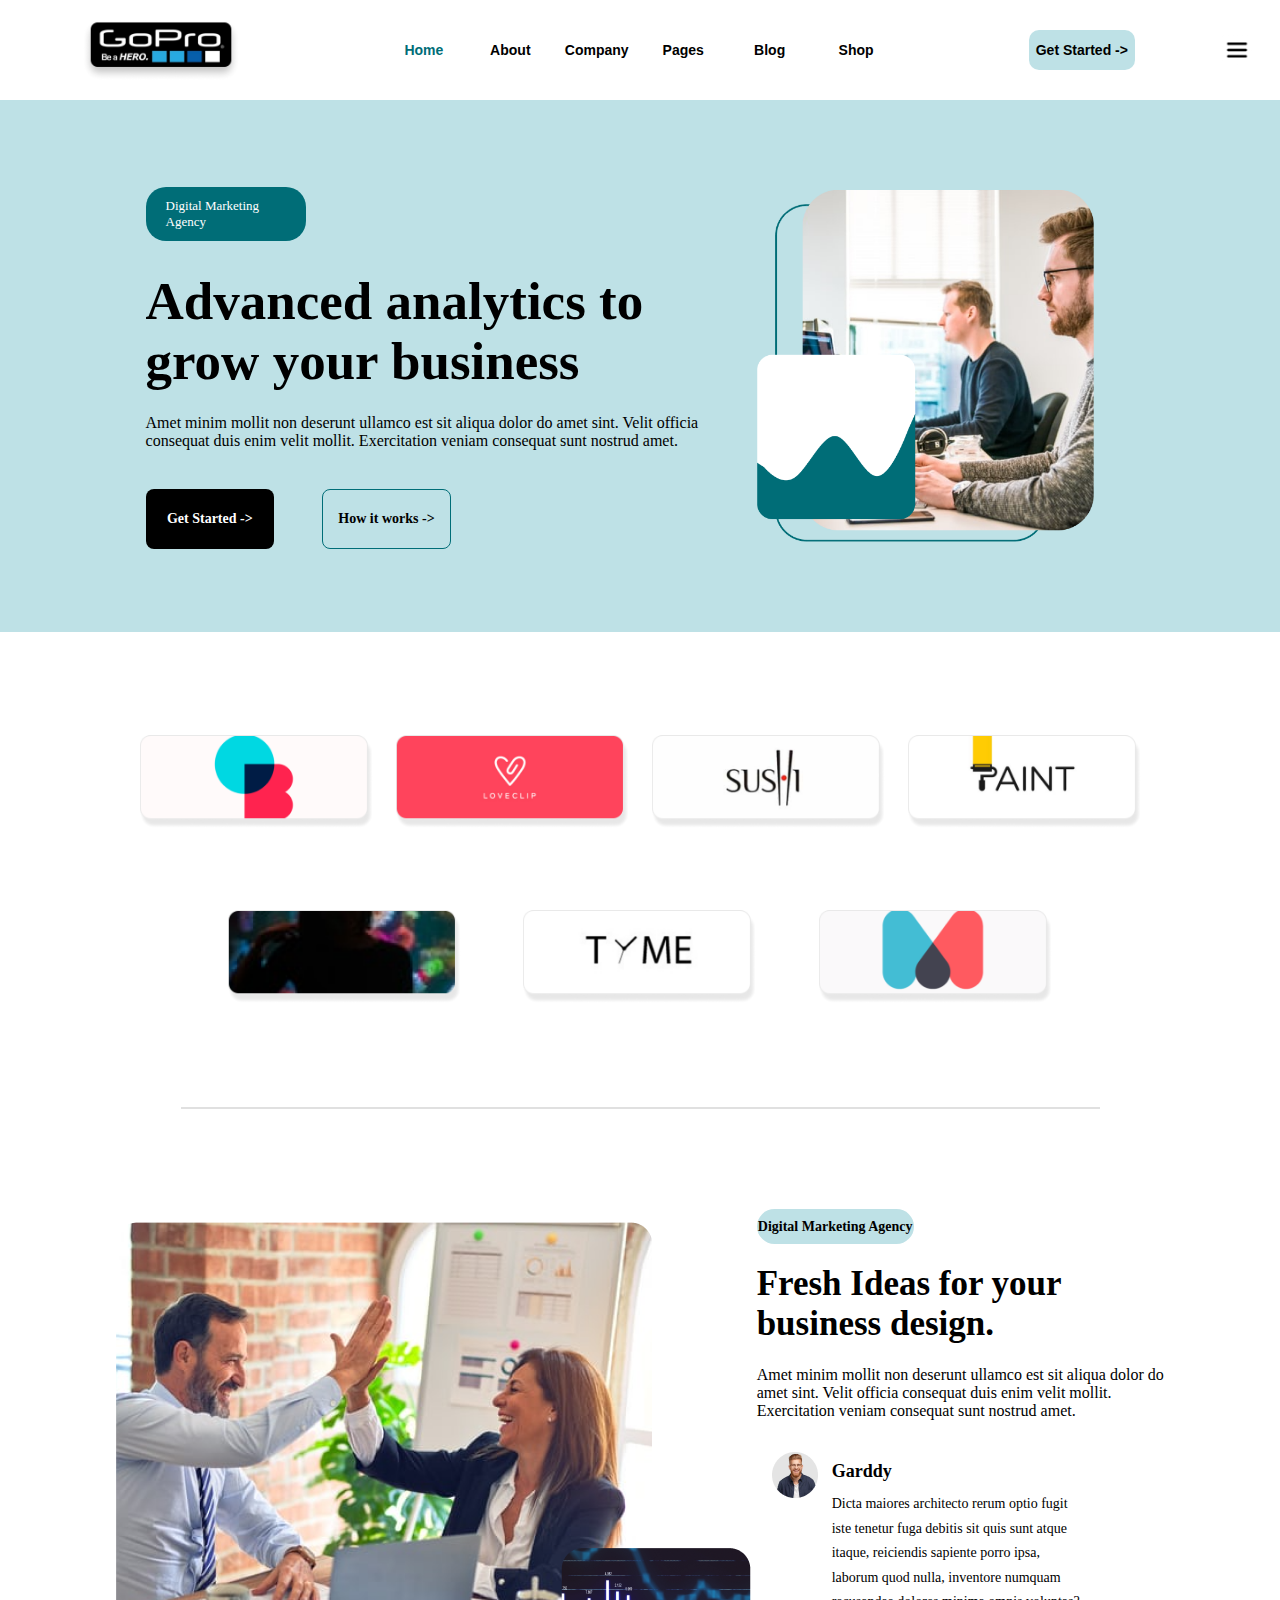
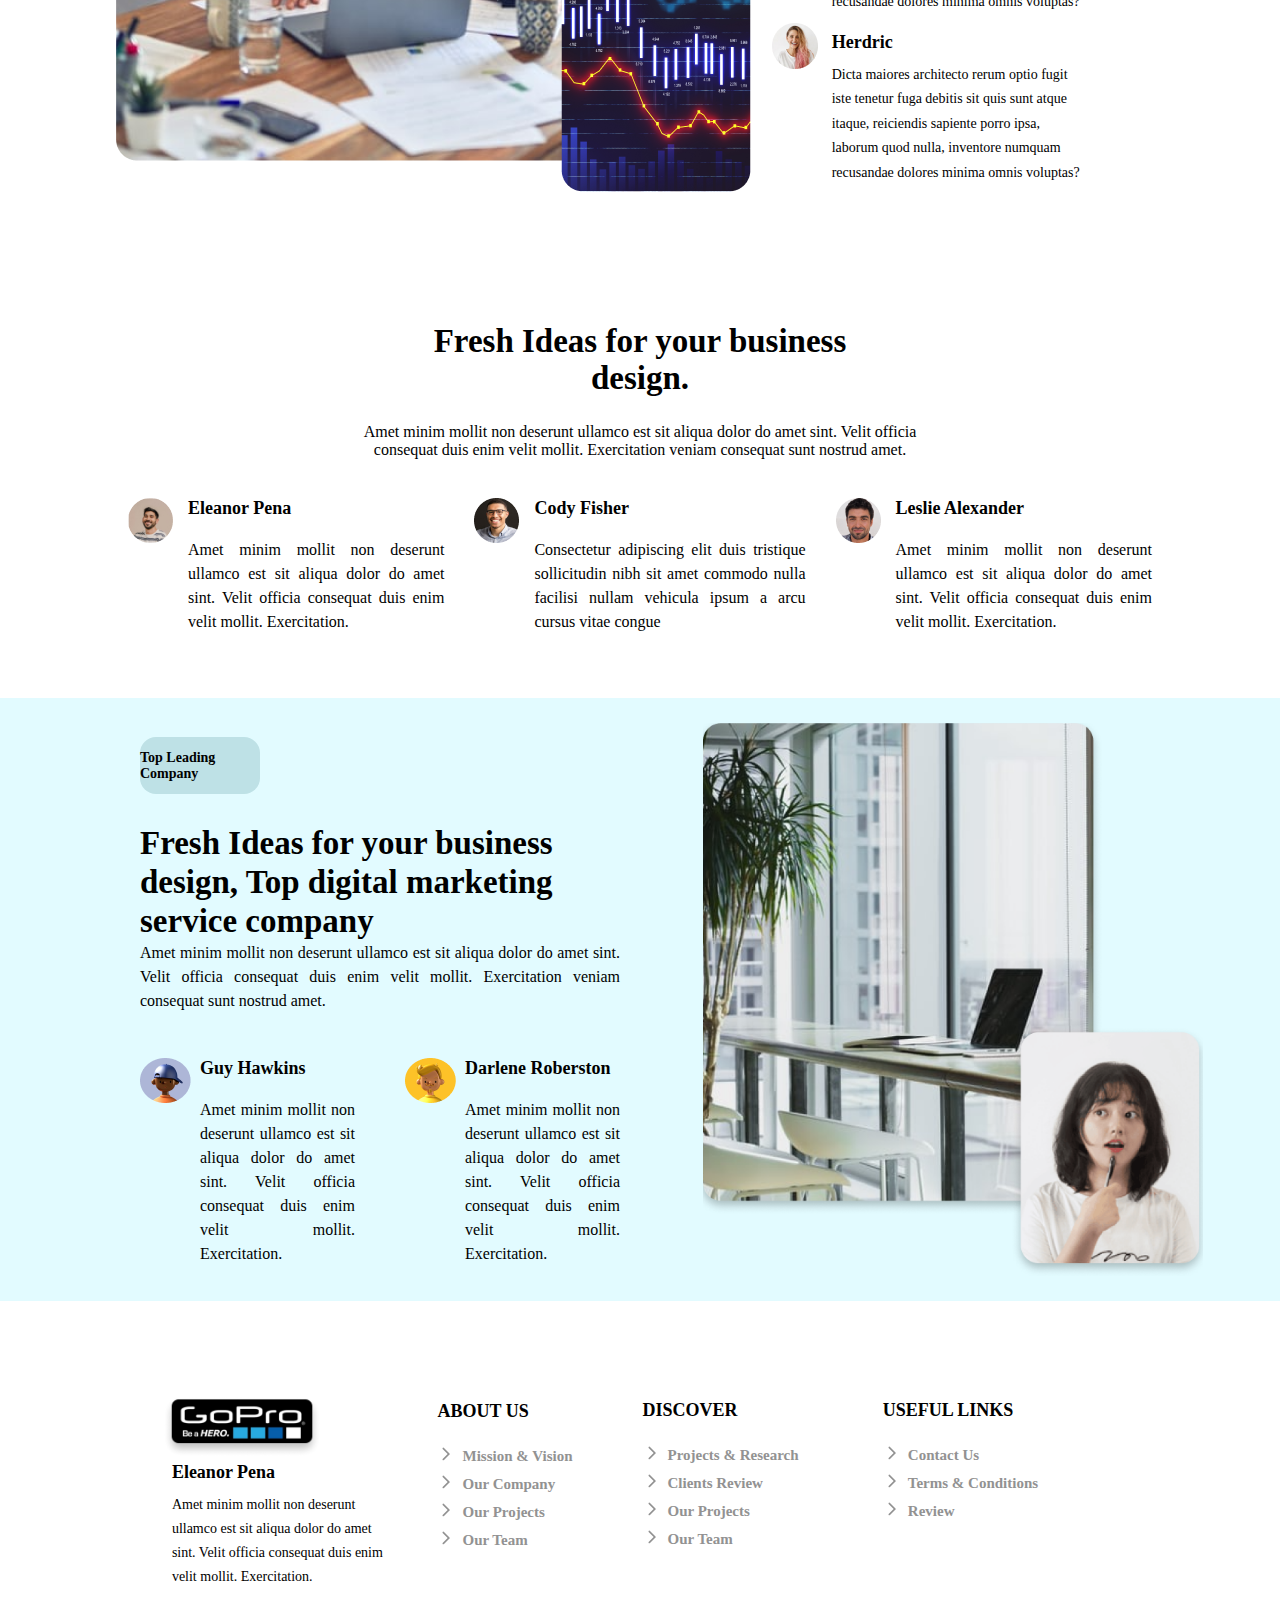
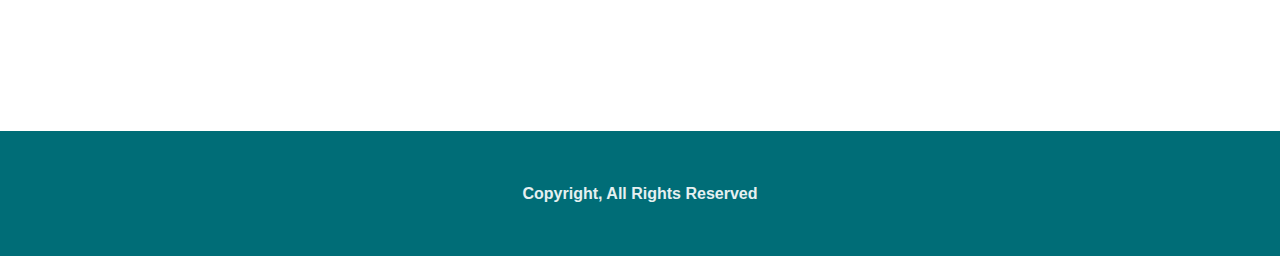
<file: CSS Grid Practice/index.html>
<!DOCTYPE html>
<html lang="en">
<head>
    <title>Document</title>
    <link rel="stylesheet" href="style.css">
</head>
<body>
    <header class="header">
        <div class="logo"><img src="img/logo.png"></div>
        <div class="navigation">
            <div></div>
            <div class="navtext" id="home">Home</div>
            <div class="navtext">About</div>
            <div class="navtext">Company</div>
            <div class="navtext">Pages</div>
            <div class="navtext">Blog</div>
            <div class="navtext">Shop</div>
            <div></div>
        </div>
        <div class="get-started">
            <div class="get-started-button">Get Started -></div>
            <div class="burger-menu"><img src="img/burger-menu.png"></div>
        </div>
    </header>

    <div class="banner">
        <div class="row-1"></div>
        <div class="row-2">
            <div></div>
            <div class="banner-content">
                <div id="digital-brand">Digital Marketing Agency</div>
                <div id="tagline">Advanced analytics to grow your business</div>
                <div id="subtext">Amet minim mollit non deserunt ullamco est sit aliqua dolor do amet sint. Velit officia consequat duis enim velit mollit. Exercitation veniam consequat sunt nostrud amet.</div>
                <div id="get-started-banner">Get Started -></div>
                <div id="how-it-works">How it works -></div>
            </div>
            <div class="banner-image">
                <img src="img/banner-img-desperate.png">
            </div>
            <div></div>
        </div>
        <div class="row-3"></div>
    </div>

    <div class="sponsors">
        <div class="row-1">
            <div></div>
            <div><img class="sponsor-img" src="img/sponsor1.png"></div>
            <div><img class="sponsor-img" src="img/sponsor2.png"></div>
            <div><img class="sponsor-img" src="img/sponsor3.png"></div>
            <div><img class="sponsor-img" src="img/sponsor4.png"></div>
            <div></div>
        </div>
        <div class="row-2">
            <div></div>
            <div><img class="sponsor-img" src="img/sponsor5.png"></div>
            <div><img class="sponsor-img" src="img/sponsor6.png"></div>
            <div><img class="sponsor-img" src="img/sponsor7.png"></div>
            <div></div>
        </div>
    </div>

    <hr>


    <div class="testimonials">
        <div></div>
        <div class="testimonial-images"><img src="img/testimonial-img-desperate.png"></div>
        <div class="testimonial-text">
            <div id="testimonial-digibrand">Digital Marketing Agency</div>
            <div id="testimonial-tagline">Fresh Ideas for your business design.</div>
            <div id="testimonial-subtext">Amet minim mollit non deserunt ullamco est sit aliqua dolor do amet sint. Velit officia consequat duis enim velit mollit. Exercitation veniam consequat sunt nostrud amet.</div>
            <div id="garddy">
                <div><img id="img-garddy" src="img/garddy.png"></div>
                <div class="testimonial-name">Garddy</div>
                <div> </div>
                <div class="testimonial-content">Dicta maiores architecto rerum optio fugit iste tenetur fuga debitis sit quis sunt atque itaque, reiciendis sapiente porro ipsa, laborum quod nulla, inventore numquam recusandae dolores minima omnis voluptas?  </div>
            </div>
            <div id="herdric">
                <div><img id="img-herdric" src="img/herdric.png"></div>
                <div class="testimonial-name">Herdric</div>
                <div> </div>
                <div class="testimonial-content">Dicta maiores architecto rerum optio fugit iste tenetur fuga debitis sit quis sunt atque itaque, reiciendis sapiente porro ipsa, laborum quod nulla, inventore numquam recusandae dolores minima omnis voluptas?  </div>
            </div>
        </div>
        <div></div>
    </div>

    <div class="more-testimonials">
        <div class="test2-tagline">Fresh Ideas for your business <br>design.</div>
        <div class="test2-subtext">Amet minim mollit non deserunt ullamco est sit aliqua dolor do amet sint. Velit officia consequat duis enim velit mollit. Exercitation veniam consequat sunt nostrud amet.</div>
        <div class="test2-rows">
            <div class="test2-people" id="pena">
                <div><img class="test2-img" src="img/pena.png"></div>
                <div class="test2-name">Eleanor Pena</div>
                <div> </div>
                <div class="test2-content">Amet minim mollit non deserunt ullamco est sit aliqua dolor do amet sint. Velit officia consequat duis enim velit mollit. Exercitation.</div>
            </div>
            <div class="test2-people" id="fisher">
                <div><img class="test2-img" src="img/fisher.png"></div>
                <div class="test2-name">Cody Fisher</div>
                <div> </div>
                <div class="test2-content">Consectetur adipiscing elit duis tristique sollicitudin nibh sit amet commodo nulla facilisi nullam vehicula ipsum a arcu cursus vitae congue</div>
            </div>
            <div class="test2-people" id="alexander">
                <div><img class="test2-img" src="img/alexander.png"></div>
                <div class="test2-name">Leslie Alexander</div>
                <div> </div>
                <div class="test2-content">Amet minim mollit non deserunt ullamco est sit aliqua dolor do amet sint. Velit officia consequat duis enim velit mollit. Exercitation.</div>
            </div>
        </div>
    </div>

    <div class="banner2">
        <div></div>
        <div class="row-2">
            <div></div>
            <div class="banner2-content">
                <div class="content-row-1">Top Leading Company</div>
                <div class="content-row-2">Fresh Ideas for your business design, Top digital marketing service company</div>
                <div class="content-row-3">Amet minim mollit non deserunt ullamco est sit aliqua dolor do amet sint. Velit officia consequat duis enim velit mollit. Exercitation veniam consequat sunt nostrud amet.</div>
                <div class="content-row-4">
                    <div class="test2-people" id="hawkins">
                        <div><img class="test2-img" src="img/hawkins.png"></div>
                        <div class="test2-name">Guy Hawkins</div>
                        <div> </div>
                        <div class="test2-content">Amet minim mollit non deserunt ullamco est sit aliqua dolor do amet sint. Velit officia consequat duis enim velit mollit. Exercitation.</div>
                    </div>
                    <div class="test2-people" id="robertson">
                        <div><img class="test2-img" src="img/roberston.png"></div>
                        <div class="test2-name">Darlene Roberston</div>
                        <div> </div>
                        <div class="test2-content">Amet minim mollit non deserunt ullamco est sit aliqua dolor do amet sint. Velit officia consequat duis enim velit mollit. Exercitation.</div>
                    </div>
                </div>
            </div>
            <div class="banner2-img"><img src="img/banner2-img-desperate.png"></div>
            <div></div>
        </div>
        <div></div>
    </div>

    <div class="bottom-nav">
        <div></div>

        <div class="logo-info">
            <div class="logo"><img src="img/logo.png"></div>
            <div class="name">Eleanor Pena</div>
            <div class="content">Amet minim mollit non deserunt ullamco est sit aliqua dolor do amet sint. Velit officia consequat duis enim velit mollit. Exercitation.</div>
        </div>

        <div class="nav-links" id="about-us">
            <div class="title">ABOUT US</div>
            <div class="list">
                <ul>
                    <li>Mission & Vision</li>
                    <li>Our Company</li>
                    <li>Our Projects</li>
                    <li>Our Team</li>
                </ul>
            </div>
        </div>
        <div class="nav-links" id="discover">
            <div class="title">DISCOVER</div>
            <div class="list">
                <ul>
                    <li>Projects & Research</li>
                    <li>Clients Review</li>
                    <li>Our Projects</li>
                    <li>Our Team</li>
                </ul>
            </div>
        </div>
        <div class="nav-links" id="useful-links">
            <div class="title">USEFUL LINKS</div>
            <div class="list">
                <ul>
                    <li>Contact Us</li>
                    <li>Terms & Conditions</li>
                    <li>Review</li>
                </ul>
            </div>
        </div>

        <div></div>
    </div>


    <footer class="footer">
        <p>Copyright, All Rights Reserved</p>
    </footer>
</body>
</html>
</file>
<file: CSS Grid Practice/style.css>
* {
    margin: 0;
    padding: 0;
    box-sizing: border-box;
}

/* Import Fonts */
@import url('https://fonts.googleapis.com/css2?family=Roboto:ital,wght@0,100;0,300;0,400;0,500;0,700;0,900;1,100;1,300;1,400;1,500;1,700;1,900&display=swap');

/*
   ====HEADER STARTS HERE====
*/

.header {
    display: grid;
    grid-template-columns: 1fr 3fr 1fr;
    grid-template-rows: 100px;
}

.header .logo {
    /* background: cyan; */
    text-align: right;
    display: flex;
    justify-content: flex-end;
    align-items: center;
    padding: 0px 15px 0px 0px;
}

.logo img {
    border-radius: 8px;
    width: 160px;
    height: auto;
}

.header .navigation {
    /* background: purple; */
    display: grid;
    grid-template-columns: 3fr repeat(6, 2fr) 3fr;
    grid-gap: 5px;

}

.header .navigation div {
    /* background: hotpink; */
    display: flex;
    justify-content: center;
    align-items: center;
}
.navtext {
    font-family: 'Roboto', sans-serif;
    font-weight: 700;
    font-size: 14px;
}
#home {
    color: #006D77;
}
.header .get-started {
    /* background: lightcoral; */
    display: grid;
    grid-template-columns: 2fr 1fr;
}

.header .get-started .get-started-button {
    margin: 30px 60px 30px 5px;
    background: #bee1e6;
    display: flex;
    justify-content: center;
    align-items: center;

    border-radius: 10px;

    font-family: 'Roboto', sans-serif;
    font-weight: 600;
    font-size: 14px;
}
.header .get-started .burger-menu {
    /* background: bisque; */
    display: flex;
    justify-content: center;
    align-items: center;
}
.burger-menu img {
    width: 30px;
    height: auto;
}


/*
    ====BANNER STARTS HERE====
*/

.banner {
    background: #bee1e6;
    height: 532px;

    display: grid;
    grid-template-rows: 1fr 6fr 1fr;

}

/* Most of the banner content is at row-2 */
.banner .row-2 {
    /* background-color: burlywood; */
    display: grid;
    grid-template-columns: 1fr 4fr 3fr 1fr;
    grid-gap: 5px;
}

.banner .row-2 .banner-content {
    display: grid;
    grid-template-areas: 
        "db db . . . . ."
        "tl tl tl tl tl tl tl"
        "st st st st st st st"
        "gsb gsb hw hw . . .";
    grid-auto-columns: minmax(0, 1fr);
    
}

#digital-brand {
    grid-area: db;
    background: #006d77;
    color: white;
    font-family: 'Roboto';
    font-weight: 300;
    font-size: 13px;

    display: flex;
    justify-content: center;
    align-items: center;

    margin-top: 20px;
    margin-bottom: 30px;
    padding-left: 20px;
    padding-right: 20px;
    border-radius: 20px;
}
#tagline {
    grid-area: tl;
    /* background: red; */

    font-family: 'Roboto';
    font-size: 53px;
    font-weight: 600;
}
#subtext {
    grid-area: st;

    font-family: 'Roboto';
    font-weight: 100;
    font-size: 16px;
    
}
#get-started-banner {
    grid-area: gsb;
    background: black;
    color: white;

    display: flex;
    justify-content: center;
    align-items: center;

    font-family: 'Roboto';
    font-weight: 600;
    font-size: 14px;

    border-radius: 8px;
    padding: 10px 0;
    margin-right: 20%;
    margin-top: 10%;
    margin-bottom: 10%;
}
#how-it-works {
    grid-area: hw;

    display: flex;
    justify-content: center;
    align-items: center;

    font-family: 'Roboto';
    font-weight: 600;
    font-size: 14px;

    padding: 10px 0;
    margin-left: 10%;
    margin-right: 10%;
    margin-top: 10%;
    margin-bottom: 10%;
    
    border: 1px solid #006D77;
    border-radius: 8px
}

.banner .row-2 .banner-image {
    display: flex;
    justify-content: center;
    align-items: center;
}
.banner .row-2 .banner-image img {
    width: 340px;
    height: auto;
}

/*
    ====SPONSORS START HERE====
*/

.sponsors {
    display: grid;
    grid-template-rows: 100px 100px 75px 100px 100px;
    grid-template-areas: 
        "."
        "row-1"
        "."
        "row-2"
        ".";
}


.sponsors .row-1{
    /* background: cyan; */
    grid-area: row-1;

    display: grid;
    grid-template-columns: 1fr repeat(4, 2fr) 1fr;
    
}
.sponsors .row-2 {
    /* background: palegreen; */
    grid-area: row-2;

    display: grid;
    grid-template-columns: 2fr repeat(3, 3fr) 2fr;
}

/* Center the sponsor images */
.sponsors div div {
    display: flex;
    justify-content: center;
    align-items: center;
}

.sponsor-img {
    width: 235px;
    height: auto;
}

hr {
    width: 919px;
    margin: auto;
    border: 1px solid #E0E0E0;

}

/*
    ====TESTIMONIALS START HERE====
*/

.testimonials {
    padding-top: 100px;
    padding-bottom: 75px;

    display: grid;
    grid-template-columns: 1fr 4fr 4fr 1fr;

}


.testimonial-text {
    display: grid;
    grid-template-areas: 
        "db db db . . . . ."
        "tl tl tl tl tl tl tl tl"
        "st st st st st st st st"
        "gd gd gd gd gd gd gd gd"
        "gd gd gd gd gd gd gd gd"
        "hr hr hr hr hr hr hr hr"
        "hr hr hr hr hr hr hr hr"
        ". . . . . . . .";
    grid-template-rows: 35px 120px;
    grid-auto-rows: auto;

    grid-auto-columns: minmax(0, 1fr);
}

#testimonial-digibrand {
    grid-area: db;
    background: #bee1e6;

    display: flex;
    justify-content: center;
    align-items: center;

    font-family: 'Roboto';
    font-weight: 600;
    font-size: 14px;

    border-radius: 20px;
    
}
#testimonial-tagline {
    grid-area: tl;

    display: flex;
    align-items: center;

    font-family: 'Roboto';
    font-weight: 600;
    font-size: 35px;
    
}
#testimonial-subtext {
    grid-area: st;

    display: flex;
    align-items: center;

    font-family: 'Roboto';
    font-weight: 300;
    font-size: 16px;

    padding-bottom: 30px;
    }

#garddy {
    grid-area: gd;

    display: grid;
    grid-template-columns: 60px auto;
    grid-template-rows: 40px auto;

    margin-left: 15px;

}
#herdric {
    grid-area: hr;

    display: grid;
    grid-template-columns: 60px auto;
    grid-template-rows: 40px auto;

    margin-left: 15px;
}

.testimonial-name {
    display: flex;
    align-items: flex-end;

    padding-top: 10px;
    padding-bottom: 10px;

    font-family: 'Roboto';
    font-weight: 600;
    font-size: 18px;
}
.testimonial-content {
    font-family: 'Roboto';
    font-weight: 300;
    font-size: 14px;

    margin-right: 25%;
    line-height: 175%;
}

#img-garddy, #img-herdric {
    width: 46px;
    height: 46px;
}

/*
    ====MORE TESTIMONIALS HERE====
*/

.more-testimonials {
    display: grid;
    grid-template-rows: 100px 75px 150px;

    padding: 50px 0;
}

.test2-tagline {
    text-align: center;

    margin: 0 28%;

    font-family: 'Roboto';
    font-weight: 600;
    font-size: 33px;
}
.test2-subtext {
    text-align: center;

    margin: 0 28%;
    
    font-family: 'Roboto';
    font-weight: 100;
    font-size: 16px;
}

.test2-rows {
    display: flex;
    justify-content: space-evenly;

    margin: 0 10%;
    column-gap: 30px;

}

.test2-name {
    font-family: 'Roboto';  
    font-weight: 600;
    font-size: 18px;
}

.test2-people {
    display: grid;
    grid-template-columns: 60px auto;
    grid-template-rows: 40px auto;
    
}

.test2-content {
    font-family: 'Roboto';
    font-weight: 100;
    font-size: 16px;
    line-height: 150%;

    text-align: justify;
}


/*
    ====BANNER 2 STARTS HERE====
*/

.banner2 {
    background: #e2fbff;
    display: grid;
    grid-template-rows: 1fr 8fr 1fr;
    height: 603px;
}

.banner2 .row-2 {
    display: grid;
    grid-template-columns: 1fr 4fr 3fr 1fr;
    grid-gap: 20px;
}

.banner2-content {
    display: grid;
    grid-template-rows: repeat(3, 1fr) 2fr;
}

.content-row-1 {
    background: #bee1e6;
    
    display: flex;
    align-items: center;
    justify-content: center;
    
    font-family: 'Roboto';
    font-weight: 700;
    font-size: 14px;
    margin-right: 75%;
    margin-top: 30px;
    margin-bottom: 20px;
    margin-bottom: 30px;
    border-radius: 16px;
}
.content-row-2 {
    font-family: 'Roboto';
    font-style: normal;
    font-weight: 600;
    font-size: 33px;
    line-height: 39px;
}
.content-row-3 {
    font-family: 'Roboto';
    font-style: normal;
    font-weight: 100;
    font-size: 16px;
    line-height: 24px;
    text-align: justify;
}

.content-row-4 {
    display: flex;
    justify-content: space-between;
    column-gap: 50px;
}

.banner2-img {
    display: flex;
    justify-content: center;
    align-items: center;

    margin-left: 25%;
}

.banner2-img img {
    width: 500px;
    height: auto;
}

/*
    ====BOTTOM NAV STARTS HERE====
*/

.bottom-nav {
    display: grid;
    grid-template-columns: 2fr repeat(4, 3fr) 2fr;
    height: 430px;

    grid-gap: 5px;
}

/* .bottom-nav div { 
    background: cyan;
} */

.logo-info {
    margin: 15% 0;
}

.logo-info .logo {
    margin-top: 25%;
    margin-right: 50px;

}

.logo-info .name {
    font-family: 'Roboto';
    font-weight: 600;
    font-size: 18px;

    margin-left: 10px;
}

.logo-info .content {
    font-family: 'Roboto';
    font-weight: 100;
    font-size: 14px;
    line-height: 24px;

    margin: 10px 0 10px 10px;
}

.nav-links {
    margin: 15% 10% 15% 0;
    
} 

#about-us {
    margin: 20% 10% 15% 15%;

}
.nav-links .title {
    font-family: 'Roboto';
    font-weight: 700;
    font-size: 18px;
    line-height: 21px;

    margin-top: 30%;
}

.list ul {
    list-style-image: url('img/list-item.png');

    padding: 20px 0px 0px 20px;
}

.list ul li {
    font-family: 'Roboto';
    font-weight: 600;
    font-size: 15px;

    color: #929292;

    padding: 5px;
}

/*
    ====FOOTER STARTS HERE====
*/
.footer {
    background: #006d77;
    display: flex;
    justify-content: center;
    align-items: center;
    height: 125px;

    font-family: 'Roboto', sans-serif;
    font-weight: 600;
    font-size: 16px;
    
    color: #e5f0f1;
}
</file>
